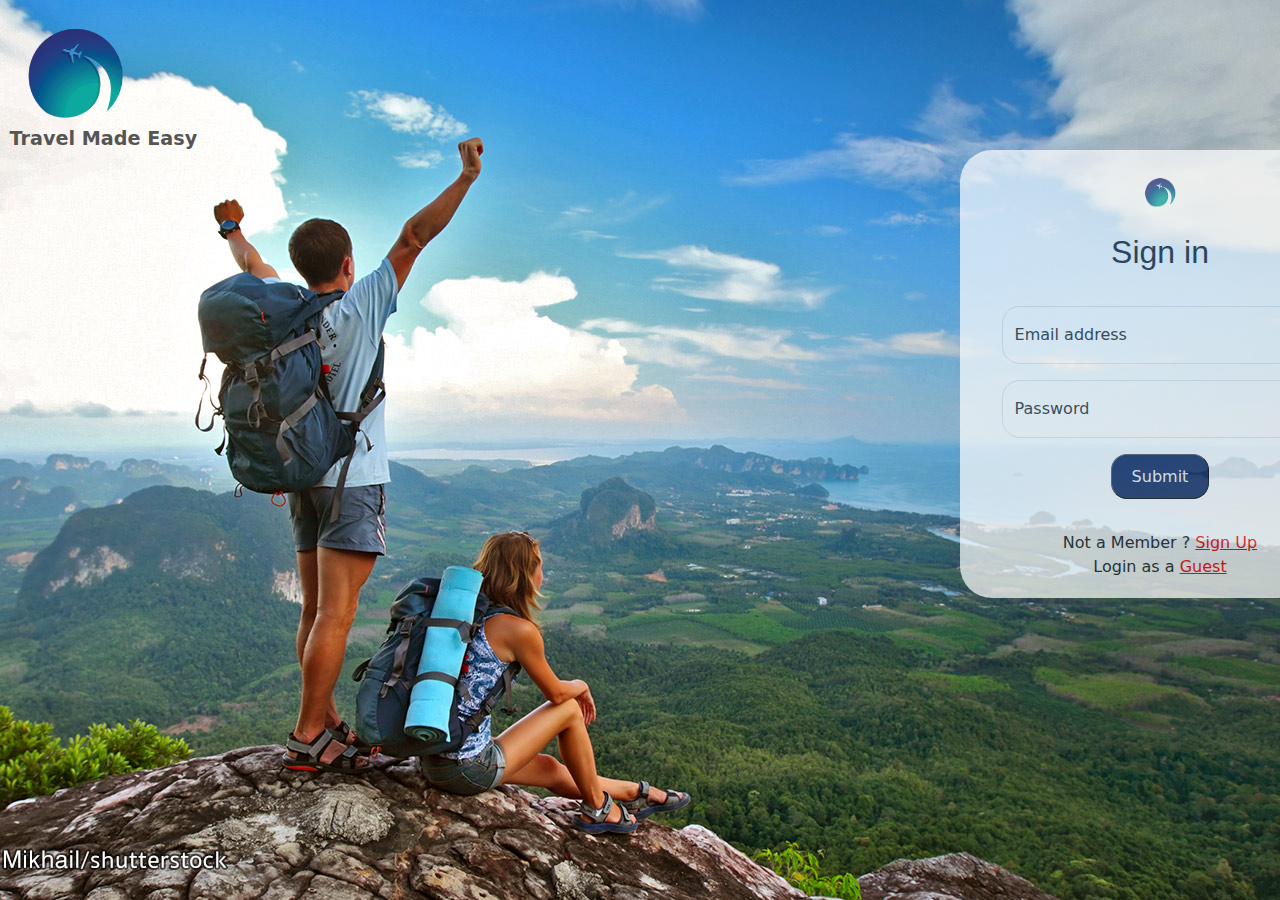
<file: index.html>
<!DOCTYPE html>
<html lang="en">
  <head>
    <meta charset="UTF-8" />
    <meta name="viewport" content="width=device-width, initial-scale=1.0" />
    <title>Sign in</title>
    <link rel="icon" href="./images/logo-1-removebg-preview.png" />
    <link
      href="https://cdn.jsdelivr.net/npm/bootstrap@5.3.3/dist/css/bootstrap.min.css"
      rel="stylesheet"
      integrity="sha384-QWTKZyjpPEjISv5WaRU9OFeRpok6YctnYmDr5pNlyT2bRjXh0JMhjY6hW+ALEwIH"
      crossorigin="anonymous"
    />
    <style>
      body {
        background-image: url(./images/login.jpeg);
        background-size: cover;
        background-repeat: no-repeat;
        margin: 0;
        padding: 0;
        background-position: center;
        height: 100vh;
      }
      .login {
        height: 28em;
        width: 25em;
        background-color: white;
        opacity: 0.7;
        border-radius: 2em;
        display: flex;
        align-items: center;
        justify-content: center;
        flex-direction: column;
        /* gap: 1em; */
        padding: 1em;
        box-sizing: border-box;
        margin-left: 60em;
      }
      .heading {
        font-family: Arial, Helvetica, sans-serif;
        margin-bottom: 1.1em;
        margin-top: 0.5em;
      }
      .email,
      #password,
      .form-control {
        width: 18em;
        padding: 1em;
        border-radius: 1em;
        font-size: 1.1em;
      }

      .email::placeholder {
        font-family: Arial, Helvetica, sans-serif;
      }
      .submit {
        margin-top: 1em;
        padding: 0.6em 1.2em;
        border-radius: 1em;
        background-color: rgb(10, 34, 89);
        color: rgb(249, 248, 248);
        margin-bottom: 2em;
        border-width: 1px;
      }
      .submit:hover {
        background-color: white;
        cursor: pointer;
        color: black;
      }
      .link {
        color: red;
      }

      .logo-1 {
        height: 3em;
        width: 3em;
      }
      .logo-container {
        position: relative;
      }
      .logo {
        width: 150px;
        height: auto;
        margin-bottom: 0px;
      }
      .tag {
        font-size: 1.2rem;
        color: #555;
        font-weight: bold;
        position: absolute;
        top: 6.5em;
        left: 0.5em;
      }
      .form {
        display: flex;
        align-items: center;
        justify-content: center;
        flex-direction: column;
      }
      @media (min-width: 320px) and (max-width: 427px) {
        .login {
          margin-left: 3em;
          margin-top: 2.2em;
          height: 26em;
          width: 20em;
          margin-right: 3em;
        }

        .email,
        #password,
        .form-control {
          width: 15em;
          padding: 1em;
          border-radius: 1em;
          font-size: 0.8em;
          margin-bottom: 1em;
        }
        .logo-conatiner {
          /* width: 10em; */
          margin-top: 1em;
          height: 7em;
          display: flex;
          align-items: center;
          justify-content: center;
        }
        .tag {
          font-size: 1.2rem;
          color: #555;
          font-weight: bold;
          position: absolute;
          top: 6em;
          left: 6.4em;
        }
      }
      @media (min-width: 427px) and (max-width: 769px) {
        .login {
          margin-left: 13em;
          margin-top: 2.2em;
          height: 29em;
          width: 25em;
          margin-right: 13em;
        }

        .email,
        #password,
        .form-control {
          width: 16em;
          padding: 1em;
          border-radius: 1em;
          font-size: 1em;
          margin-bottom: 1em;
        }
        .logo-conatiner {
          /* width: 10em; */
          margin-top: 1em;
          height: 7em;
          display: flex;
          align-items: center;
          justify-content: center;
        }
        .tag {
          font-size: 1.2rem;
          color: #555;
          font-weight: bold;
          position: absolute;
          top: 6em;
          left: 16em;
        }
      }
    </style>
  </head>
  <body class="body">
    <div class="logo-conatiner">
      <img src="./images/logo-1-removebg-preview.png" alt="" class="logo" />
      <samll class="tag">Travel Made Easy</samll>
    </div>
    <div class="login">
      <img src="./images/logo-1-removebg-preview.png" alt="" class="logo-1" />
      <h2 class="heading">Sign in</h2>
      <form action="" class="form">
        <!-- <input
          type="email"
          placeholder="Email"
          class="email"
          required
          minlength="8"
          name="email"
        />
        <input
          type="password"
          id="password"
          placeholder="Password"
          required
          minlength="5"
          name="password"
        /> -->
        <div class="form-floating mb-3">
          <input
            type="email"
            class="form-control email"
            id="floatingInput"
            placeholder="name@example.com"
          />
          <label for="floatingInput">Email address</label>
        </div>
        <div class="form-floating">
          <input
            type="password"
            class="form-control"
            id="floatingPassword"
            placeholder="Password"
          />
          <label for="floatingPassword">Password</label>
        </div>
        <button type="submit" class="submit">Submit</button>
      </form>
      <span
        >Not a Member ? <a href="./signup.html" class="link">Sign Up</a></span
      >
      <span>Login as a <a href="" class="link" id="Guest">Guest</a></span>
    </div>

    <script>
      let submit = document.querySelector(".submit");
      submit.addEventListener("click", (e) => {
        e.preventDefault();
        let email = document.querySelector(".email").value;
        let password = document.querySelector("#floatingPassword").value;
        async function fetchUsers() {
          let data = await fetch("https://jsproject-server.onrender.com/users");
          let details = await data.json();
          let finding = details.find(
            (element) =>
              email === element.email && password === element.password
          );
          if (finding) {
            sessionStorage.setItem("LoggedIn-user", JSON.stringify(finding));
            alert("Login successfull!");
            window.location.href = "./home.html";
          } else {
            alert("Invalid email or password");
          }
        }
        fetchUsers();
      });

      // let guest = document.querySelector("#Guest");
      // guest.addEventListener("click", (e) => {
      //   e.preventDefault();
      //   let guestId = "Guest" + Math.floor(Math.random() * 10000);
      //   let data = fetch("http://localhost:3000/users", {
      //     method: "POST",
      //     headers: {
      //       "Content-Type": "application/json",
      //     },
      //     body: JSON.stringify({ username: guestId }),
      //   });
      //   setUserItem(guestId);
      // });
      // async function setUserItem(guestId) {
      //   let data = await fetch("http://localhost:3000/users");
      //   let details = await data.json();
      //   let finding = details.find((element) => element.username === guestId);
      //   console.log(finding);
      //   if (finding) {
      //     sessionStorage.setItem("LoggedIn-user", JSON.stringify(finding));
      //     window.location.href = "./home.html";
      //     alert("Login successfull!");
      //   }
      // }
      let guest = document.querySelector("#Guest");
      guest.addEventListener("click", async (e) => {
        e.preventDefault();
        let guestId = "Guest" + Math.floor(Math.random() * 10000);
        // await fetch("https://jsproject-server.onrender.com/users", {
        //   method: "POST",
        //   headers: {
        //     "Content-Type": "application/json",
        //   },
        //   body: JSON.stringify({ username: guestId }),
        // });
        // setUserItem(guestId);
        sessionStorage.setItem("LoggedIn-user", JSON.stringify({username : guestId}));
            alert("Login successfull!");
            window.open("./home.html","_self");
      });

      // async function setUserItem(guestId) {
      //   try {
      //     let response = await fetch(
      //       "https://jsproject-server.onrender.com/users"
      //     );
      //     if (!response.ok) throw new Error("Failed to fetch users");
      //     let details = await response.json();
      //     let finding = details.find((element) => element.username === guestId);
      //     console.log(finding);
      //     if (finding) {
      //       sessionStorage.setItem("LoggedIn-user", JSON.stringify(finding));
      //       alert("Login successfull!");
      //       window.open("./home.html");
      //     } else {
      //       alert("User not found!");
      //     }
      //   } catch (error) {
      //     console.error(error);
      //     alert("An error occurred while logging in.");
      //   }
      // }
    </script>
    <script
      src="https://cdn.jsdelivr.net/npm/bootstrap@5.3.3/dist/js/bootstrap.bundle.min.js"
      integrity="sha384-YvpcrYf0tY3lHB60NNkmXc5s9fDVZLESaAA55NDzOxhy9GkcIdslK1eN7N6jIeHz"
      crossorigin="anonymous"
    ></script>
  </body>
</html>
</file>
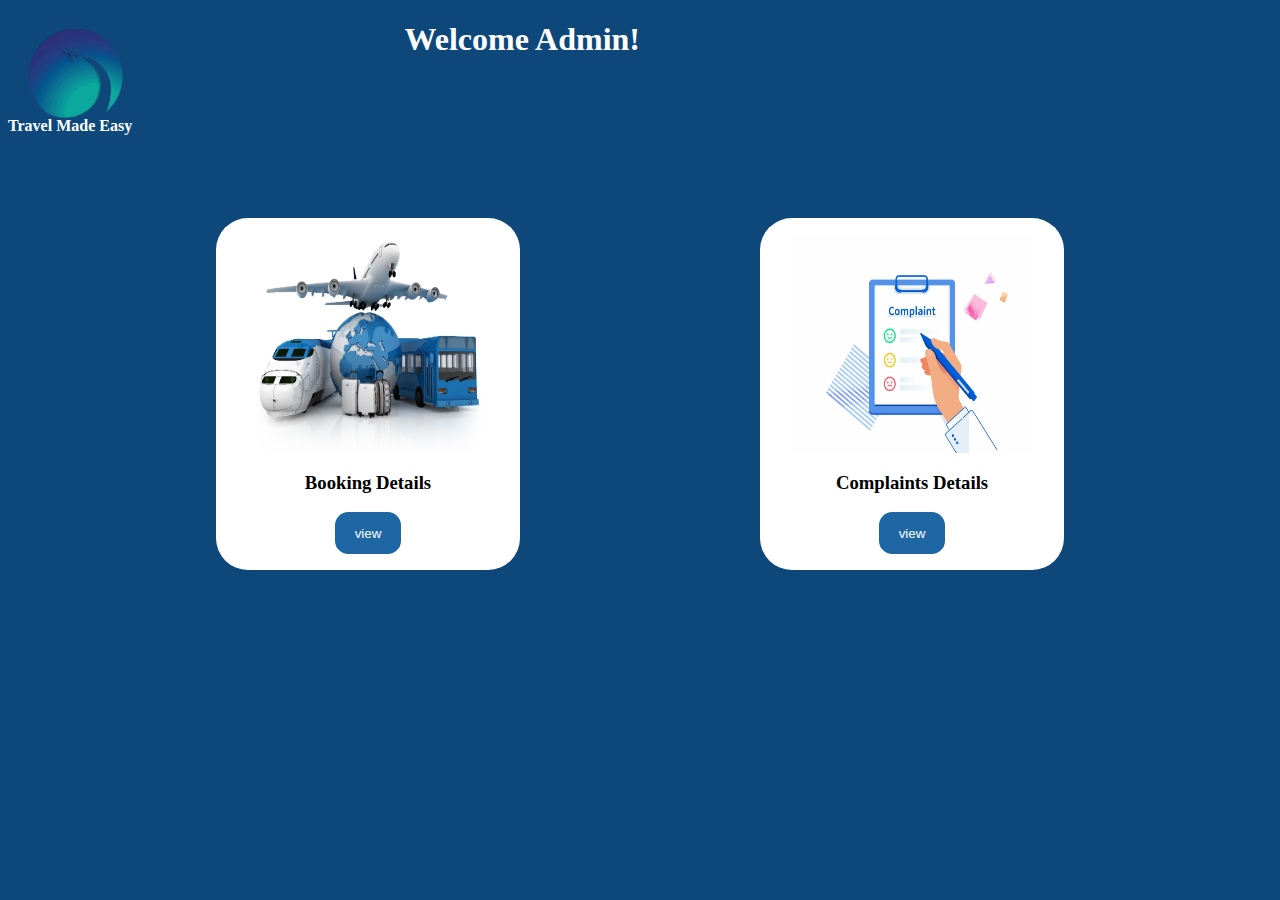
<file: admin.html>
<!DOCTYPE html>
<html lang="en">
  <head>
    <meta charset="UTF-8" />
    <meta name="viewport" content="width=device-width, initial-scale=1.0" />
    <title>Admin</title>
    <link rel="icon" href="./images/logo-1-removebg-preview.png" />
    <style>
      body {
        background-color: rgb(14, 72, 123);
        margin: 0px;
        padding: 0px;
      }
      .logo-1 {
        height: 3em;
        width: 3em;
      }
      .logo-container {
        position: relative;
      }
      .logo {
        width: 150px;
        height: auto;
        margin-bottom: 0px;
      }
      .tag {
        font-size: 1rem;
        color: white;
        font-weight: bold;
        position: absolute;
        top: 7.3em;
        left: 0.5em;
      }
      .middle {
        width: 100%;
        margin-top: 4em;
        height: 22em;
        /* background-color: white; */
        display: flex;
        justify-content: center;
        align-items: center;
        gap: 15em;
      }
      .welcome {
        position: absolute;
        top: 0;
        right: 20em;
        color: white;
      }
      .card-1,
      .card-2 {
        height: 20em;
        width: 17em;
        background-color: white;
        border-radius: 2em;
        display: flex;
        justify-content: center;
        align-items: center;
        padding: 1em;
        flex-direction: column;

        &:hover {
          transform: scale(1.1);
          transition: 1s ease;
        }
      }
      .cardimg {
        height: 15em;
        width: 15em;
      }

      .btn,
      .btn1 {
        padding: 1em;
        border: none;
        border-radius: 1em;
        color: white;
        background-color: rgb(30, 102, 164);
        width: 5em;
      }

      /* For Tablets (Max Width: 1024px) */
@media (max-width: 1024px) {
  .welcome {
    right: 10em;
    font-size: 1.5rem;
  }

  .middle {
    gap: 8em;
  }

  .card-1,
  .card-2 {
    height: 18em;
    width: 15em;
  }

  .cardimg {
    height: 12em;
    width: 12em;
  }

  .btn,
  .btn1 {
    width: 6em;
    padding: 0.8em;
    font-size: 0.9rem;
  }
}

/* For Mobile Devices (Max Width: 768px) */
@media (max-width: 768px) {
  .logo {
    width: 120px;
  }

  .welcome {
    font-size: 1.3rem;
    text-align: center;
    position: relative;
    right: 0;
    margin-top: 1em;
  }

  .tag {
    font-size: 0.9rem;
   
    left: 0;
    text-align: center;
  }

  .middle {
    flex-direction: column;
    align-items: center;
    gap: 2em;
    margin-top: 3em;
    height: auto;
  }

  .card-1,
  .card-2 {
    width: 90%;
    max-width: 300px;
    height: auto;
    padding: 1.5em;
  }

  .cardimg {
    height: 10em;
    width: 10em;
  }

  .btn,
  .btn1 {
    width: 7em;
    padding: 1em;
    font-size: 1rem;
  }
}

/* For Small Mobile Devices (Max Width: 480px) */
@media (max-width: 480px) {
  .logo {
    width: 100px;
  }

  .welcome {
    font-size: 1.1rem;
    margin-top: 0.5em;
  }

  .tag {
    font-size: 0.8rem;
  }

  .middle {
    gap: 1.5em;
  }

  .card-1,
  .card-2 {
    width: 90%;
    max-width: 280px;
    height: auto;
    padding: 1em;
  }

  .cardimg {
    height: 9em;
    width: 9em;
  }

  .btn,
  .btn1 {
    width: 6em;
    padding: 0.9em;
    font-size: 0.9rem;
  }
}

    </style>
  </head>
  <body>
    <div class="logo-conatiner">
      <img src="./images/logo-1-removebg-preview.png" alt="" class="logo" />
      <h1 class="welcome">Welcome Admin!</h1>
      <samll class="tag">Travel Made Easy</samll>
    </div>

    <div class="middle">
      <div class="card-1">
        <img src="./images/admincard1.webp" alt="" class="cardimg" />
        <h3>Booking Details</h3>
        <button type="button" class="btn">view</button>
      </div>

      <div class="card-2">
        <img src="./images/admincard2.jpg" alt="" class="cardimg" />
        <h3>Complaints Details</h3>
        <button type="button" class="btn1">view</button>
      </div>
    </div>

    <script>
      let btn = document.querySelector(".btn");
      btn.addEventListener("click", () => {
        window.location.href = "./bookings.html","_self";
      });
      let btn1 = document.querySelector(".btn1");
      btn1.addEventListener("click", () => {
        window.location.href = "./complaint.html";
      });
    </script>
  </body>
</html>
</file>
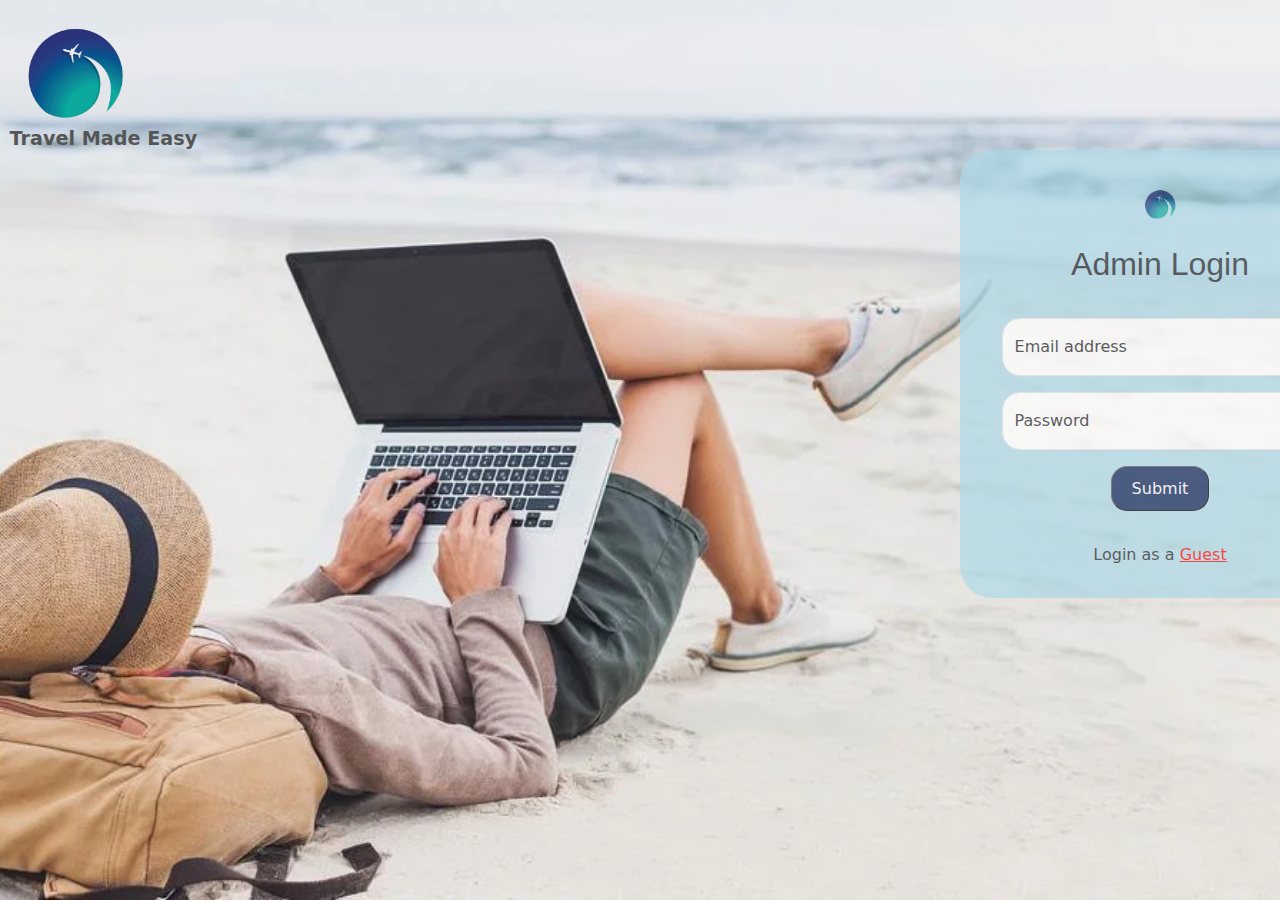
<file: adminlogin.html>
<!DOCTYPE html>
<html lang="en">
  <head>
    <meta charset="UTF-8" />
    <meta name="viewport" content="width=device-width, initial-scale=1.0" />
    <title>Sign in</title>
    <link rel="icon" href="./images/logo-1-removebg-preview.png" />
    <link
      href="https://cdn.jsdelivr.net/npm/bootstrap@5.3.3/dist/css/bootstrap.min.css"
      rel="stylesheet"
      integrity="sha384-QWTKZyjpPEjISv5WaRU9OFeRpok6YctnYmDr5pNlyT2bRjXh0JMhjY6hW+ALEwIH"
      crossorigin="anonymous"
    />
    <style>
      body {
        background-image: url(./images/adminbg2.webp);
        background-size: cover;
        background-repeat: no-repeat;
        margin: 0;
        padding: 0;
        background-position: center;
        height: 100vh;
      }
      .login {
        height: 28em;
        width: 25em;
        background-color: lightblue;
        opacity: 0.7;
        border-radius: 2em;
        display: flex;
        align-items: center;
        justify-content: center;
        flex-direction: column;
        /* gap: 1em; */
        padding: 1em;
        box-sizing: border-box;
        margin-left: 60em;
      }
      .heading {
        font-family: Arial, Helvetica, sans-serif;
        margin-bottom: 1.1em;
        margin-top: 0.5em;
      }
      .email,
      #password,
      .form-control {
        width: 18em;
        padding: 1em;
        border-radius: 1em;
        font-size: 1.1em;
      }

      .email::placeholder {
        font-family: Arial, Helvetica, sans-serif;
      }
      .submit {
        margin-top: 1em;
        padding: 0.6em 1.2em;
        border-radius: 1em;
        background-color: rgb(10, 34, 89);
        color: rgb(249, 248, 248);
        margin-bottom: 2em;
        border-width: 1px;
      }
      .submit:hover {
        background-color: white;
        cursor: pointer;
        color: black;
      }
      .link {
        color: red;
      }

      .logo-1 {
        height: 3em;
        width: 3em;
      }
      .logo-container {
        position: relative;
      }
      .logo {
        width: 150px;
        height: auto;
        margin-bottom: 0px;
      }
      .tag {
        font-size: 1.2rem;
        color: #555;
        font-weight: bold;
        position: absolute;
        top: 6.5em;
        left: 0.5em;
      }
      .form {
        display: flex;
        align-items: center;
        justify-content: center;
        flex-direction: column;
      }
      @media (min-width: 320px) and (max-width: 427px) {
        .login {
          margin-left: 3em;
          margin-top: 2.2em;
          height: 26em;
          width: 20em;
          margin-right: 3em;
        }

        .email,
        #password,
        .form-control {
          width: 15em;
          padding: 1em;
          border-radius: 1em;
          font-size: 0.8em;
          margin-bottom: 1em;
        }
        .logo-conatiner {
          /* width: 10em; */
          margin-top: 1em;
          height: 7em;
          display: flex;
          align-items: center;
          justify-content: center;
        }
        .tag {
          font-size: 1.2rem;
          color: #555;
          font-weight: bold;
          position: absolute;
          top: 6em;
          left: 6.4em;
        }
      }
      @media (min-width: 427px) and (max-width: 769px) {
        .login {
          margin-left: 13em;
          margin-top: 2.2em;
          height: 29em;
          width: 25em;
          margin-right: 13em;
        }

        .email,
        #password,
        .form-control {
          width: 16em;
          padding: 1em;
          border-radius: 1em;
          font-size: 1em;
          margin-bottom: 1em;
        }
        .logo-conatiner {
          /* width: 10em; */
          margin-top: 1em;
          height: 7em;
          display: flex;
          align-items: center;
          justify-content: center;
        }
        .tag {
          font-size: 1.2rem;
          color: #555;
          font-weight: bold;
          position: absolute;
          top: 6em;
          left: 16em;
        }
      }
    </style>
  </head>
  <body class="body">
    <div class="logo-conatiner">
      <img src="./images/logo-1-removebg-preview.png" alt="" class="logo" />
      <samll class="tag">Travel Made Easy</samll>
    </div>
    <div class="login">
      <img src="./images/logo-1-removebg-preview.png" alt="" class="logo-1" />
      <h2 class="heading">Admin Login</h2>
      <form action="" class="form">
        <!-- <input
          type="email"
          placeholder="Email"
          class="email"
          required
          minlength="8"
          name="email"
        />
        <input
          type="password"
          id="password"
          placeholder="Password"
          required
          minlength="5"
          name="password"
        /> -->
        <div class="form-floating mb-3">
          <input
            type="email"
            class="form-control email"
            id="floatingInput"
            placeholder="name@example.com"
          />
          <label for="floatingInput">Email address</label>
        </div>
        <div class="form-floating">
          <input
            type="password"
            class="form-control"
            id="floatingPassword"
            placeholder="Password"
          />
          <label for="floatingPassword">Password</label>
        </div>
        <button type="submit" class="submit">Submit</button>
      </form>
      <!-- <span
        >Not a Member ? <a href="./signup.html" class="link">Sign Up</a></span
      > -->
      <span>Login as a <a href="" class="link" id="Guest">Guest</a></span>
    </div>

    <script>
      let guest = document.querySelector("#Guest");
      // guest.addEventListener("click", () => {
      //   alert("Login successfull!");
      //   window.open("./admin.html");
      // });
      guest.addEventListener("click", (e) => {
  e.preventDefault(); 
  alert("Login successful!");
  window.location.href = "./admin.html";
});

      let adminEmail = "ganesh@gmail.com";
      let adminPassword = 123456;

      let submit = document.querySelector(".submit");
      submit.addEventListener("click", (e) => {
        e.preventDefault();
        let getEmail = document.querySelector(".email").value;
        let getPassword = document.querySelector("#floatingPassword").value;

        if (adminEmail === getEmail && adminPassword === +getPassword) {
          alert("Login successfull!");
          window.location.href = "./admin.html";
        } else {
          alert("Inavlid Email or Password !");
        }
      });
    </script>
    <script
      src="https://cdn.jsdelivr.net/npm/bootstrap@5.3.3/dist/js/bootstrap.bundle.min.js"
      integrity="sha384-YvpcrYf0tY3lHB60NNkmXc5s9fDVZLESaAA55NDzOxhy9GkcIdslK1eN7N6jIeHz"
      crossorigin="anonymous"
    ></script>
  </body>
</html>
</file>
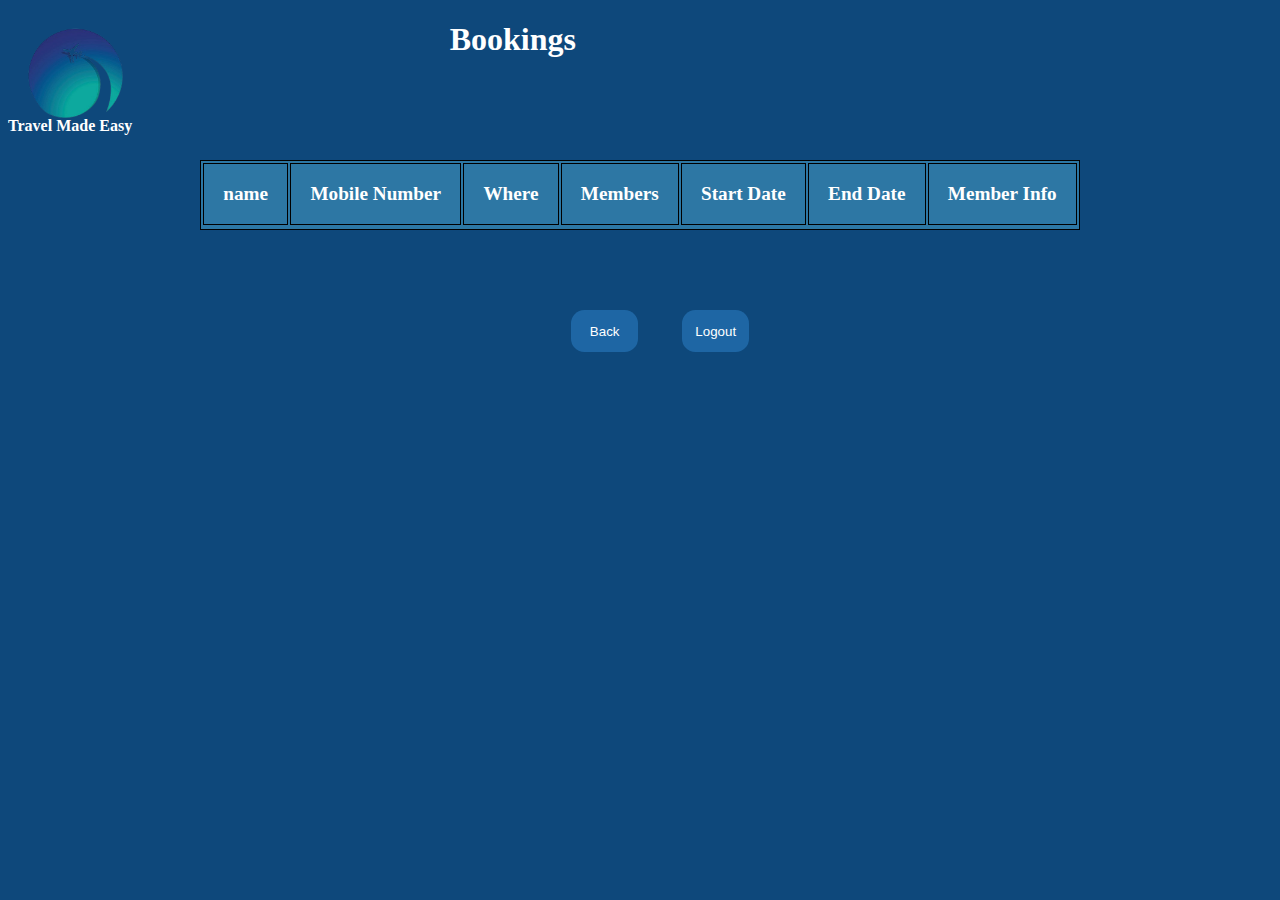
<file: bookings.html>
<!DOCTYPE html>
<html lang="en">
  <head>
    <meta charset="UTF-8" />
    <meta name="viewport" content="width=device-width, initial-scale=1.0" />
    <title>Bookings</title>
    <link rel="icon" href="./images/logo-1-removebg-preview.png" />
    <style>
      body {
        background-color: rgb(14, 72, 123);
        margin: 0px;
        padding: 0px;
        justify-content: center;
        align-items: center;
        display: flex;
        flex-direction: column;
      }
      .logo-1 {
        height: 3em;
        width: 3em;
      }
      .logo-container {
        position: relative;
      }
      .logo {
        width: 150px;
        height: auto;
        margin-bottom: 0px;
        position: absolute;
        left: 0em;
      }
      .tag {
        font-size: 1rem;
        color: white;
        font-weight: bold;
        position: absolute;
        top: 7.3em;
        left: 0.5em;
      }
      .welcome {
        position: absolute;
        top: 0;
        right: 22em;
        color: white;
      }

      .information {
        margin-top: 10em;
      }
      table {
        border: black solid 1px;
        background-color: rgb(45, 119, 164);
        color: white;
        text-align: center;
        width: auto;
        height: auto;
      }
      table thead tr th {
        padding: 1em;
        font-size: 1.2em;
        border: 1px solid black;
        background-color: rgb(45, 119, 164);
      }

      .tbody {
        background-color: white;
        border: 1px solid black;
        color: black;
      }

      .tbody tr td {
        padding: 1em;
      }
      .back,
      .logout {
        padding: 1em;
        border: none;
        border-radius: 1em;
        background-color: rgb(30, 102, 164);
        color: white;
        width: 5em;
        margin-top: 6em;
        cursor: pointer;
        margin-left: 3em;
        &:hover {
          color: black;
        }
      }

      /* Responsive Design */
      @media (max-width: 768px) {
        .logo {
          width: 100px;
        }
        .welcome {
          font-size: 1.3rem;
          left : 15em
        }
        .tag {
          font-size: 0.9rem;
        }
        th, td {
          padding: 0.7em;
          font-size: 0.9rem;
        }
        .back,
        .logout {
          width: 6em;
          font-size: 0.9rem;
          padding: 0.8em;
        }
      }

      @media (max-width: 480px) {
        .logo {
          width: 80px;
        }
        .welcome {
          font-size: 1.1rem;
          left: 9.5em;
        }
        .tag {
          font-size: 0.8rem;
        }
        .information {
          width: 100%;
          overflow-x: auto;
        }
        table {
          font-size: 0.8rem;
        }
        .back,
        .logout {
          width: 5.5em;
          font-size: 0.8rem;
          padding: 0.7em;
        }
      }
    </style>
  </head>
  <body>
    <div class="logo-conatiner">
      <img src="./images/logo-1-removebg-preview.png" alt="" class="logo" />
      <h1 class="welcome">Bookings</h1>
      <samll class="tag">Travel Made Easy</samll>
    </div>

    <div class="information">
      <table border="2">
        <thead>
          <tr>
            <th>name</th>
            <th>Mobile Number</th>
            <th>Where</th>
            <th>Members</th>
            <th>Start Date</th>
            <th>End Date</th>
            <th>Member Info</th>
          </tr>
        </thead>
        <tbody class="tbody"></tbody>
      </table>
    </div>

    <div>
      <button type="button" class="back">Back</button>
      <button class="logout">Logout</button>
    </div>
    <script>
      let table = document.getElementsByTagName("table");
      console.log(table);
   
      function addingData() {
        let data = sessionStorage.getItem("bookingdetails");
       let  tbody = document.querySelector(".tbody");
        let tr = document.createElement("tr");

        let data1 = JSON.parse(data);
        console.log(data1);

        for (const ele in data1) {
          let td = document.createElement("td");
          td.textContent = data1[ele];
          tr.appendChild(td);
        }

        tbody.appendChild(tr);
      }
      addingData();

      let back = document.querySelector(".back");
      back.addEventListener("click", () => {
        window.location.href = "./admin.html", "_self";
      });

      let logout = document.querySelector(".logout");
      logout.addEventListener("click", () => {
        window.location.href = "./adminlogin.html";
      });
    </script>
  </body>
</html>
</file>
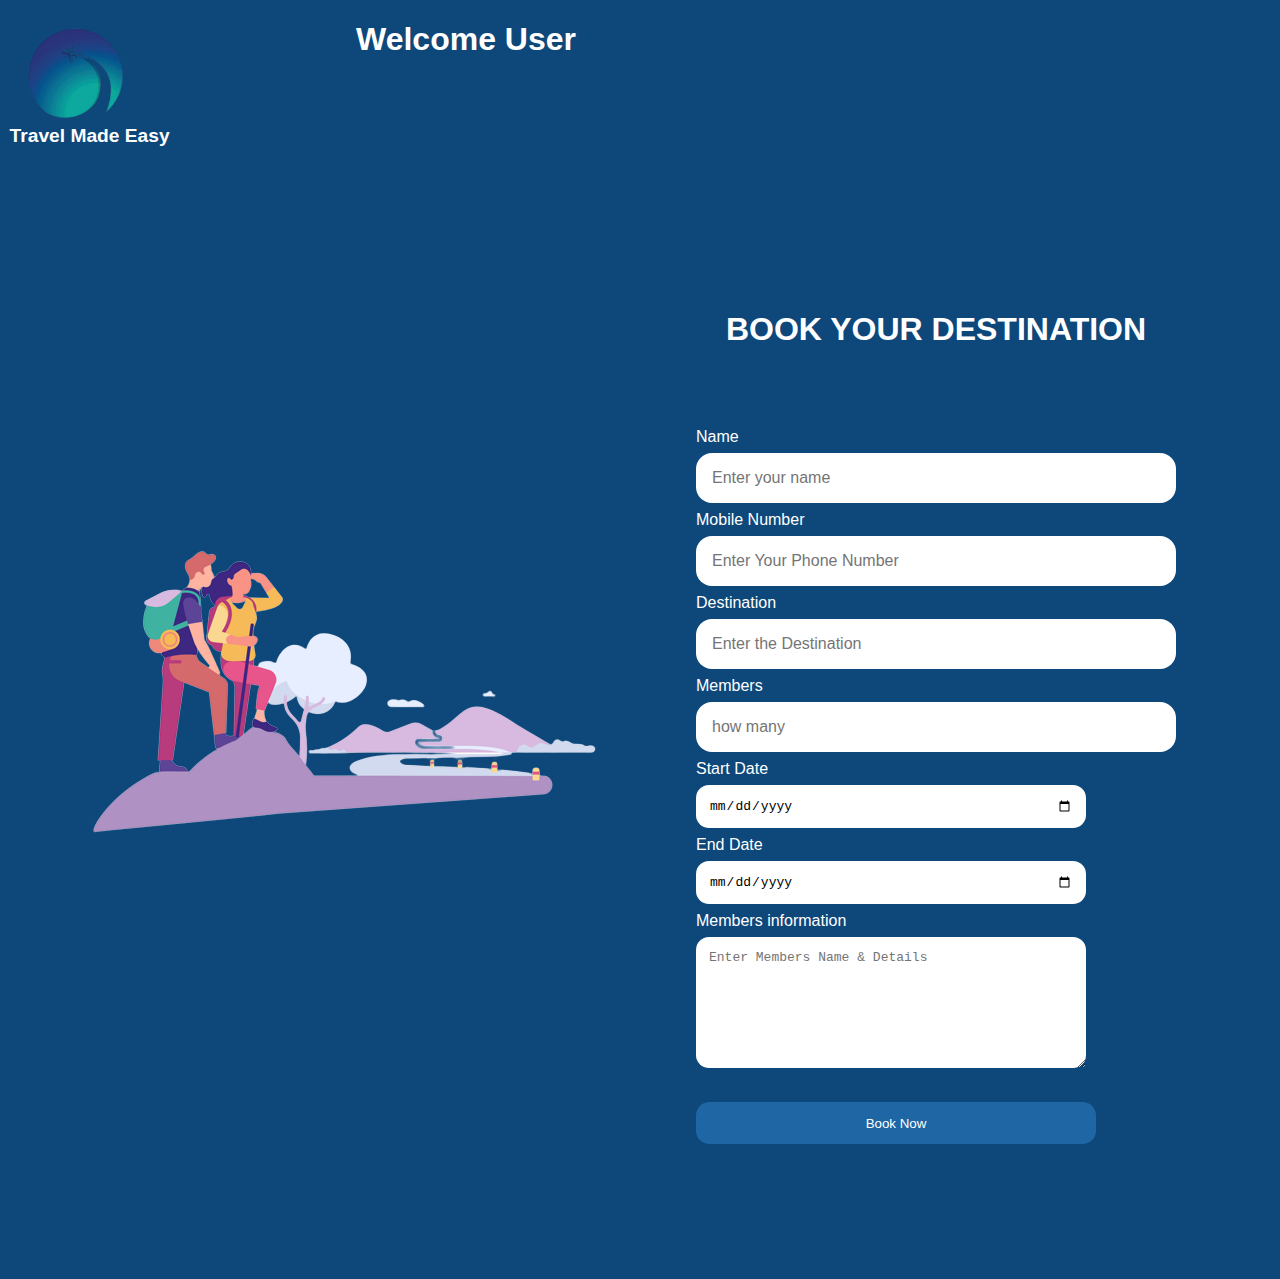
<file: booknow.html>
<!DOCTYPE html>
<html lang="en">
<head>
  <meta charset="UTF-8">
  <meta name="viewport" content="width=device-width, initial-scale=1.0">
  <title>BookNow</title>
    <link rel="icon" href="./images/logo-1-removebg-preview.png" />
  <style>
.logo-1 {
        height: 3em;
        width: 3em;
      }
      .logo-container {
        position: relative;
      }
      .logo {
        width: 150px;
        height: auto;
        margin-bottom: 0px;
      }
      .tag {
        font-size: 1.2rem;
        color:white;
        font-weight: bold;
        position: absolute;
        top: 6.5em;
        left: 0.5em;
      }
      .welcome {
        position: absolute;
        top: 0;
        right: 22em;
        color: white;
        /* font-size: 10em; */
      }
 body{
  margin: 0px;
  padding: 0px;
  overflow-x: hidden;
  background-color: rgb(14, 72, 123);
  font-family: Arial, Helvetica, sans-serif;
 }
/* section-4 */
.section-4 {
  height: 125vh;
  width: 100vw;
  background-color: rgb(14, 72, 123);
  text-align: center;
  padding: 3em;
  box-sizing: border-box;
  overflow-y: hidden;
  display: flex;
  justify-content: space-around;
  align-items: center;
}
.section-4-1 {
  display: flex;
  justify-content: center;
  align-items: center;
  width: 50%;
}

.section-4-2 {
  display: flex;
  justify-content: center;
  align-items: center;
  flex-direction: column;
  color: white;
  font-size: 1em;
  height: auto;
  width: 50%;
  box-sizing: border-box;
  gap: 1em;
}
.form {
  display: flex;
  justify-content: center;
  align-items: start;
  flex-direction: column;
  gap: 0.5em;
}
.nenu{
  margin-bottom: 2em;
}
.form-1 {
  font-size: 1em;
  border: none;
  padding: 1em;
  width: 28em;
  border-radius: 1em;
  text-decoration: none;
  outline: none;
}
.labels {
  display: flex;
  flex-direction: column;
  row-gap: 7px;
  align-items: start;
  justify-content: center;
}
.booknow {
  padding: 1em;
  border: none;
  border-radius: 1em;
  background-color: rgb(30, 102, 164);
  color: white;
  width: 30em;
  margin-top: 2em;
  cursor: pointer;
  &:hover {
    color: black;
  }
}

.sendd {
  padding: 1em;
  border: none;
  border-radius: 1em;
  background-color: rgb(30, 102, 164);
  color: white;
  width: 30em;
  margin-top: 2em;
  cursor: pointer;
  &:hover {
    color: black;
  }
}

/* For Tablets (Max Width: 1024px) */
@media (max-width: 1024px) {
  .welcome {
    right: 10em;
    font-size: 1.5rem;
  }

  .tag {
    font-size: 1rem;
    top: 5.5em;
  }

  .section-4 {
    flex-direction: column;
    height: auto;
    padding: 2em;
  }

  .section-4-1 {
    width: 80%;
  }

  .section-4-2 {
    width: 90%;
  }

  .form-1 {
    width: 90%;
  }

  .booknow {
    width: 100%;
  }
}

/* For Mobile Devices (Max Width: 768px) */
@media (max-width: 768px) {
  .logo {
    width: 120px;
  }

  .welcome {
    font-size: 1.3rem;
    text-align: center;
    position: relative;
    right: 0;
    margin-top: 1em;
  }

  .tag {
    font-size: 0.9rem;
     /* position: relative; */
    top: 7em; 
    left: 0;
    text-align: center;
  }

  .section-4 {
    flex-direction: column;
    height: auto;
    padding: 1.5em;
  }

  .section-4-1 {
    width: 100%;
    text-align: center;
  }

  .section-4-1 img {
    width: 90%;
    height: auto;
  }

  .section-4-2 {
    width: 100%;
    font-size: 0.9rem;
  }

  .form-1 {
    width: 100%;
    font-size: 1rem;
    padding: 0.8em;
  }

  .booknow {
    width: 100%;
    padding: 1em;
    font-size: 1rem;
  }
}

/* For Small Mobile Devices (Max Width: 480px) */
@media (max-width: 480px) {
  .logo {
    width: 100px;
  }

  .welcome {
    font-size: 1.1rem;
    margin-top: 0.5em;
  }

  .tag {
    font-size: 0.8rem;
  }

  .section-4 {
    padding: 1em;
  }

  .section-4-1 img {
    width: 100%;
  }

  .section-4-2 h1 {
    font-size: 1.2rem;
  }

  .form-1 {
    width: 100%;
    font-size: 0.9rem;
    padding: 0.7em;
  }

  .booknow {
    width: 100%;
    padding: 1em;
    font-size: 0.9rem;
  }
}



  </style>
</head>
<body>
  <div class="logo-conatiner">
    <img src="./images/logo-1-removebg-preview.png" alt="" class="logo" />
    <h1 class="welcome">Welcome User</h1>
    <samll class="tag">Travel Made Easy</samll>
  </div>

  <section class="section-4" >
    <div class="section-4-1" id="bookss">
      <img src="./images/book-img.png" alt="" />
    </div>

    <div class="section-4-2">
      <h1 class="nenu">BOOK YOUR DESTINATION</h1>
      <form action="" class="form">
        <div class="labels">
          <label for="name">Name</label>
          <input
            type="text"
            id="name"
            placeholder="Enter your name"
            class="form-1"
            required
            minlength="3"
          />
        </div>
        <div class="labels">
          <label for="mobile">Mobile Number</label>
          <input
            type="tel"
            id="mobile"
            placeholder="Enter Your Phone Number"
            class="form-1"
            required
            minlength="3"
          />
        </div>
        <div class="labels">
          <label for="destinations">Destination</label>
          <input
            type="text"
            placeholder="Enter the Destination"
            id="destinations"
            class="form-1"
            required
            minlength="3"
          />
        </div>
        <div class="labels">
          <label for="Members">Members</label>
          <input
            type="number"
            name=""
            id="Members"
            placeholder="how many"
            class="form-1"
            min="0"
            required
          />
        </div>
        <div class="labels">
          <label for="startdate">Start Date</label>
          <input
            type="date"
            placeholder="DD-MM-YYYY"
            id="startdate"
            class="form-1"
            required
          />
        </div>
        <div class="labels">
          <label for="enddate">End Date</label>
          <input type="date" name="" id="enddate" class="form-1" required />
        </div>
        <div class="labels">
          <label for="membersinfo">Members information</label>
          <!-- <input type="text" name="" id="membersinfo" placeholder="Enter Members Name & Details" class="form-1"> -->
          <textarea
            name=""
            id="membersinfo"
            class="form-1"
            placeholder="Enter Members Name & Details"
            rows="7"
            required
          ></textarea>
        </div>
        <button type="button" class="booknow">Book Now</button>
      </form>
    </div>
  </section>
  <script>
    
// destination
let dest = document.querySelector("#destinations");
dest.value = "";
let desti = JSON.parse(sessionStorage.getItem("packageInfo")).place;
dest.value = desti;
// console.log(dest.textContent)

    
// booking session storage

let booknow = document.querySelector(".booknow");

booknow.addEventListener("click", () => {
  let bookname = document.querySelector("#name").value;
  let bookmobile = document.querySelector("#mobile").value;
  let bookdesti = document.querySelector("#destinations").value;
  let bookmem = document.querySelector("#Members").value;
  let bookstart = document.querySelector("#startdate").value;
  let bookend = document.querySelector("#enddate").value;
  let bookinfo = document.querySelector("#membersinfo").value;

  alert("Booking is Sucessfully!");

  sessionStorage.setItem(
    "bookingdetails",
    JSON.stringify({
      bookname,
      bookmobile,
      bookdesti,
      bookmem,
      bookstart,
      bookend,
      bookinfo,
    })
  );
  window.open("./home.html","_self")
});

  </script>
</body>
</html>
</file>
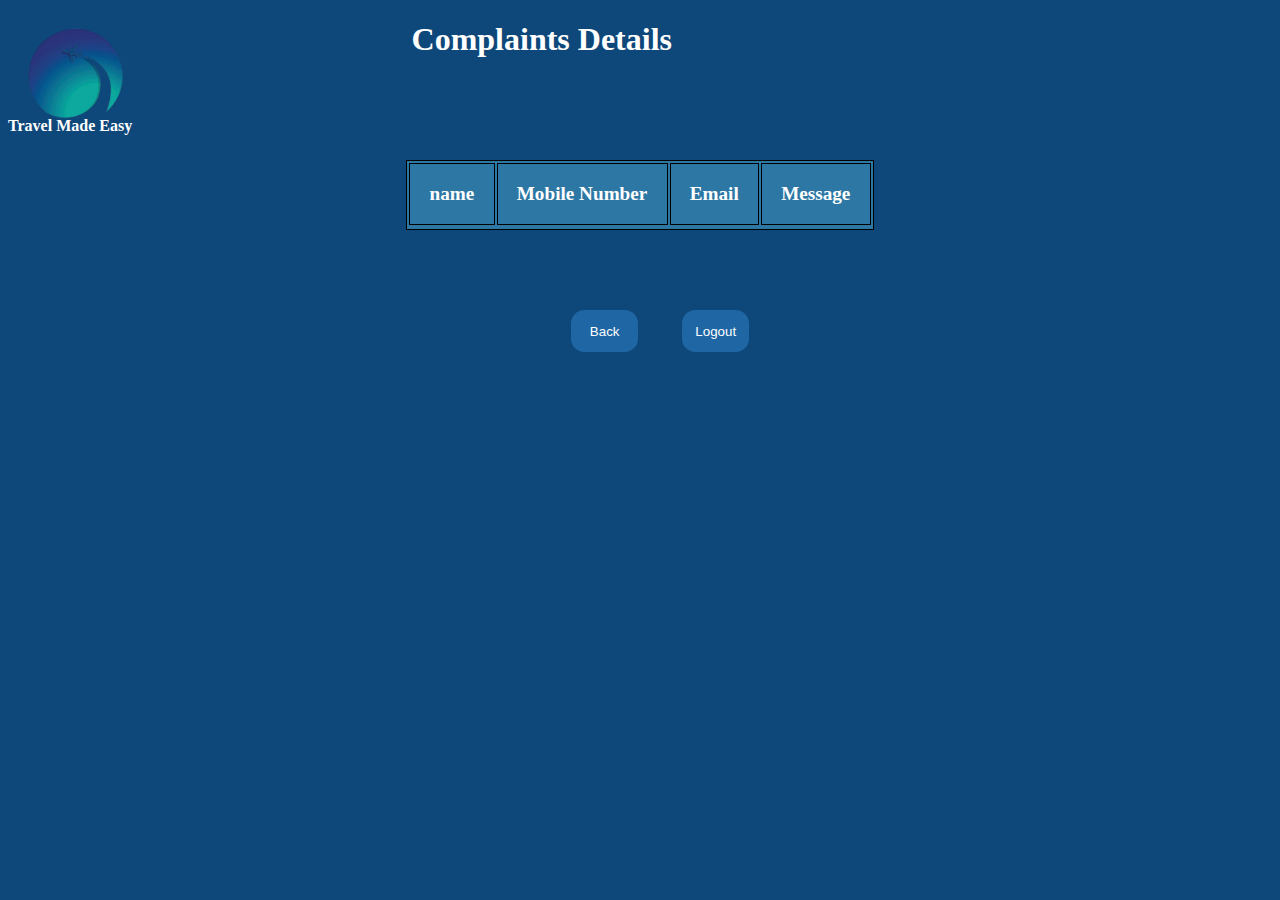
<file: complaint.html>
<!DOCTYPE html>
<html lang="en">
  <head>
    <meta charset="UTF-8" />
    <meta name="viewport" content="width=device-width, initial-scale=1.0" />
    <title>Complaints</title>
    <link rel="icon" href="./images/logo-1-removebg-preview.png" />
    <style>
      body {
        background-color: rgb(14, 72, 123);
        margin: 0px;
        padding: 0px;
        justify-content: center;
        align-items: center;
        display: flex;
        flex-direction: column;
      }
      .logo-1 {
        height: 3em;
        width: 3em;
      }
      .logo-container {
        position: relative;
      }
      .logo {
        width: 150px;
        height: auto;
        margin-bottom: 0px;
        position: absolute;
        left: 0em;
      }
      .tag {
        font-size: 1rem;
        color: white;
        font-weight: bold;
        position: absolute;
        top: 7.3em;
        left: 0.5em;
      }
      .welcome {
        position: absolute;
        top: 0;
        right: 19em;
        color: white;
      }

      .information {
        margin-top: 10em;
      }
      table {
        border: black solid 1px;
        background-color: rgb(45, 119, 164);
        color: white;
        text-align: center;
        width: auto;
        height: auto;
      }
      table thead tr th {
        padding: 1em;
        font-size: 1.2em;
        border: 1px solid black;
        background-color: rgb(45, 119, 164);
      }

      .tbody {
        background-color: white;
        border: 1px solid black;
        color: black;
      }

      .tbody tr td {
        padding: 1em;
      }
      .back,
      .logout {
        padding: 1em;
        border: none;
        border-radius: 1em;
        background-color: rgb(30, 102, 164);
        color: white;
        width: 5em;
        margin-top: 6em;
        cursor: pointer;
        margin-left: 3em;
        &:hover {
          color: black;
        }
      }


      /* For Tablets (Max Width: 1024px) */
@media (max-width: 1024px) {
  .welcome {
    right: 10em;
    font-size: 1.5rem;
  }

  .tag {
    font-size: 1rem;
    top: 6.5em;
  }

  .information {
    margin-top: 8em;
  }

  table {
    width: 90%;
    font-size: 1rem;
  }

  .back,
  .logout {
    width: 6em;
    margin-top: 4em;
    font-size: 1rem;
  }
}

/* For Mobile Devices (Max Width: 768px) */
@media (max-width: 768px) {
  .logo {
    width: 120px;
  }

  .welcome {
    font-size: 1.3rem;
    text-align: center;
    position: relative;
    right: 0;
    margin-top: 1em;
  }

  .tag {
    font-size: 0.9rem;
    /* position: relative; */
    top: 7em;
    left: 0;
    text-align: center;
  }

  .information {
    margin-top: 6em;
    width: 100%;
    overflow-x: auto;
  }

  table {
    width: 100%;
    font-size: 0.9rem;
  }

  table thead tr th {
    padding: 0.8em;
    font-size: 1rem;
  }

  .tbody tr td {
    padding: 0.8em;
    font-size: 0.9rem;
  }

  .back,
  .logout {
    width: 100%;
    padding: 1em;
    font-size: 1rem;
    margin-left: 0;
    margin-top: 2em;
  }
}

/* For Small Mobile Devices (Max Width: 480px) */
@media (max-width: 480px) {
  .logo {
    width: 100px;
  }

  .welcome {
    font-size: 1.1rem;
    margin-top: 0.5em;
  }

  .tag {
    font-size: 0.8rem;
  }

  .information {
    margin-top: 4em;
    width: 100%;
    overflow-x: auto;
  }

  table {
    font-size: 0.8rem;
  }

  table thead tr th {
    font-size: 0.9rem;
    padding: 0.5em;
  }

  .tbody tr td {
    font-size: 0.8rem;
    padding: 0.5em;
  }

  .back,
  .logout {
    width: 100%;
    padding: 0.8em;
    font-size: 0.9rem;
    margin-top: 1.5em;
  }
}

    </style>
  </head>
  <body>
    <div class="logo-conatiner">
      <img src="./images/logo-1-removebg-preview.png" alt="" class="logo" />
      <h1 class="welcome">Complaints Details</h1>
      <samll class="tag">Travel Made Easy</samll>
    </div>

    <div class="information">
      <table border="2">
        <thead>
          <tr>
            <th>name</th>
            <th>Mobile Number</th>
            <th>Email</th>
            <th>Message</th>
          </tr>
        </thead>
        <tbody class="tbody"></tbody>
      </table>
    </div>

    <div>
      <button type="button" class="back">Back</button>
      <button class="logout">Logout</button>
    </div>
    <script>
      let table = document.getElementsByTagName("table");
      console.log(table);

      function addingData() {
        let data = sessionStorage.getItem("compalintdetails");
        let tbody = document.querySelector(".tbody");
        let tr = document.createElement("tr");

        let data1 = JSON.parse(data);
        console.log(data1);

        for (const ele in data1) {
          let td = document.createElement("td");
          td.textContent = data1[ele];
          tr.appendChild(td);
        }

        tbody.appendChild(tr);
      }
      addingData();

      let back = document.querySelector(".back");
      back.addEventListener("click", () => {
        window.location.href = "./admin.html";
      });

      let logout = document.querySelector(".logout");
      logout.addEventListener("click", () => {
        window.location.href="./adminlogin.html";
      });
    </script>
  </body>
</html>
</file>
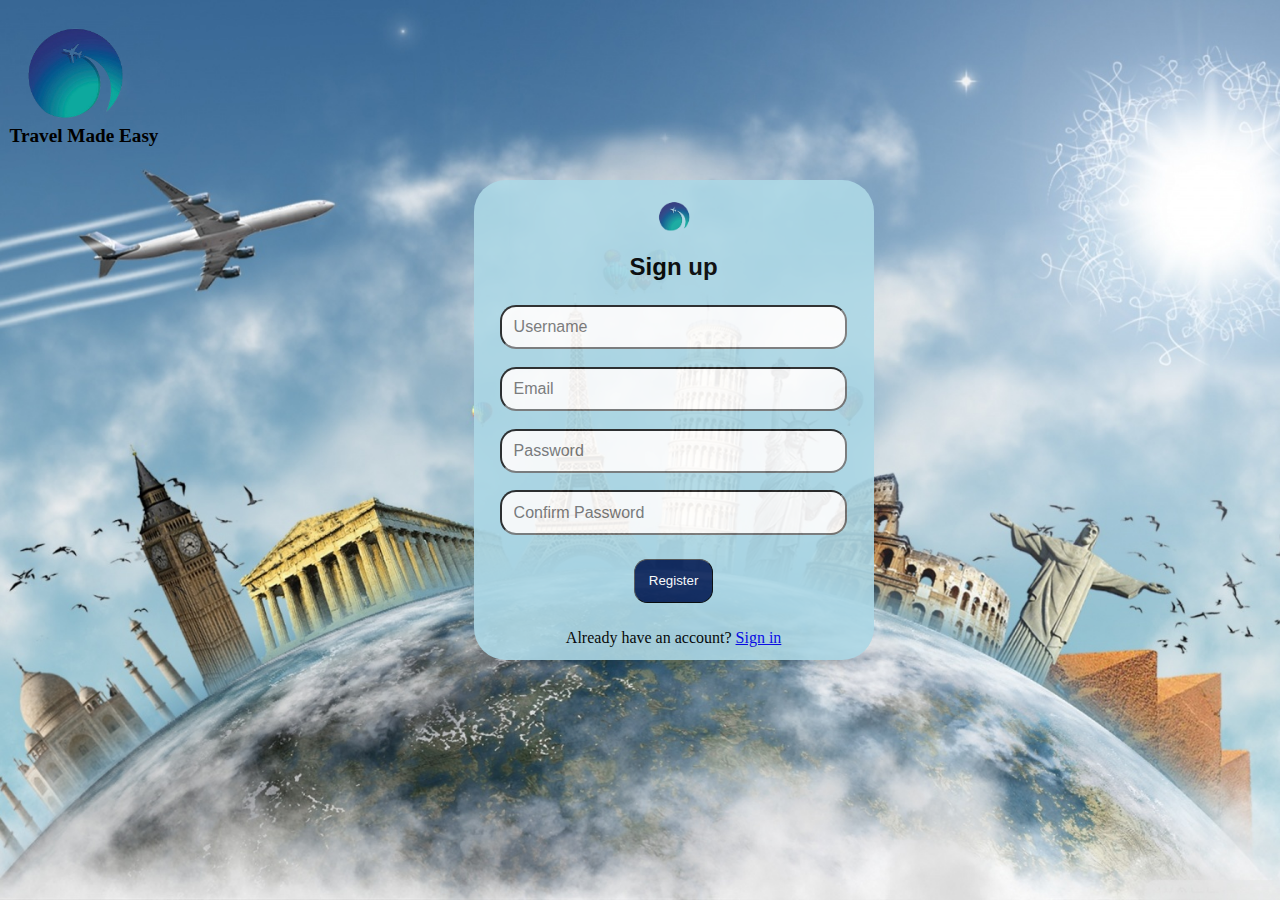
<file: signup.html>
<!DOCTYPE html>
<html lang="en">
  <head>
    <meta charset="UTF-8" />
    <meta name="viewport" content="width=device-width, initial-scale=1.0" />
    <title>Sign Up</title>
    <link rel="icon" href="./images/logo-1-removebg-preview.png" />
    <style>
      body {
        background-image: url(./images/loginbg-3.jpg);
        background-size: cover;
        background-repeat: no-repeat;
        margin: 0;
        padding: 0;
        background-position: center;
        height: 100vh;
      }
      .signup {
        height: 30em;
        width: 25em;
        background-color: lightblue;
        opacity: 0.9;
        border-radius: 2em;
        position: absolute;
        top: 20%;
        left: 37%;
        display: flex;
        align-items: center;
        justify-content: center;
        flex-direction: column;
        /* gap: 1em; */
        padding: 1em;
        box-sizing: border-box;
      }
      .logo-container {
        position: relative;
      }
      .logo {
        width: 150px;
        height: auto;
        margin-bottom: 0px;
      }
      .tag {
        font-size: 1.2rem;
        color: black;
        font-weight: bold;
        position: absolute;
        top: 6.5em;
        left: 0.5em;
      }
      .form {
        display: flex;
        align-items: center;
        justify-content: center;
        flex-direction: column;
      }
      .heading {
        font-family: Arial, Helvetica, sans-serif;
        margin-bottom: 1em;
        margin-top: 0.5em;
      }
      .logo-1 {
        height: 3em;
        width: 3em;
      }
      .form {
        display: flex;
        align-items: center;
        justify-content: center;
        gap: 0.7em;
      }
      .email,
      #password,
      #cpassword,
      .Username,
      .input-opt {
        width: 20em;
        padding: 0.7em;
        border-radius: 1em;
        font-size: 1em;
        margin-bottom: 0.4em;
      }
      .email::placeholder {
        font-family: Arial, Helvetica, sans-serif;
      }
      .submit,
      .btn-otp {
        margin-top: 0.5em;
        padding: 1em;
        border-radius: 1em;
        background-color: rgb(10, 34, 89);
        color: white;
        margin-bottom: 2em;
        border-width: 1px;
      }
      .submit:hover {
        background-color: white;
        color: black;
        cursor: pointer;
      }
      .verify-otp {
        height: 17em;
        width: 25em;
        background-color: lightblue;
        opacity: 0.9;
        border-radius: 2em;
        position: absolute;
        top: 32%;
        left: 37%;
        display: flex;
        align-items: center;
        justify-content: center;
        flex-direction: column;
        gap: 1em;
        padding: 1em;
        box-sizing: border-box;
        display: none;
      }

      /* For Tablets (Max Width: 1024px) */
@media (max-width: 1024px) {
  .signup, .verify-otp {
    width: 80%;
    left: 10%;
    top: 15%;
    height: auto;
    padding: 2em;
  }

  .logo {
    width: 120px;
  }

  .heading {
    font-size: 1.8rem;
  }

  .tag {
    font-size: 1rem;
    top: 5.5em;
  }

  .email, #password, #cpassword, .Username, .input-opt {
    width: 90%;
    font-size: 1rem;
  }

  .submit, .btn-otp {
    width: 90%;
    font-size: 1rem;
  }
}

/* For Mobile Devices (Max Width: 768px) */
@media (max-width: 768px) {
  .signup, .verify-otp {
    width: 90%;
    left: 5%;
    top: 15%;
    height: auto;
    padding: 2em;
  }

  .logo {
    width: 100px;
  }

  .heading {
    font-size: 1.5rem;
  }

  .tag {
    font-size: 0.9rem;
    top: 6em;
  }

  .email, #password, #cpassword, .Username, .input-opt {
    width: 100%;
    font-size: 1rem;
  }

  .submit, .btn-otp {
    width: 100%;
    font-size: 1rem;
    padding: 0.8em;
  }
}

/* For Small Mobile Devices (Max Width: 480px) */
@media (max-width: 480px) {
  .signup, .verify-otp {
    width: 95%;
    left: 2.5%;
    top: 13%;
    height: auto;
    padding: 1.5em;
  }

  .logo {
    width: 80px;
  }

  .heading {
    font-size: 1.3rem;
  }

  .tag {
    font-size: 0.8rem;
    top: 5.2em;
  }

  .email, #password, #cpassword, .Username, .input-opt {
    width: 100%;
    font-size: 0.9rem;
    padding: 0.6em;
  }

  .submit, .btn-otp {
    width: 100%;
    font-size: 0.9rem;
    padding: 0.7em;
  }
}

    </style>
  </head>
  <body>
    <div class="logo-conatiner">
      <img src="./images/logo-1-removebg-preview.png" alt="" class="logo" />
      <samll class="tag">Travel Made Easy</samll>
    </div>
    <div class="signup">
      <img src="./images/logo-1-removebg-preview.png" alt="" class="logo-1" />
      <h2 class="heading">Sign up</h2>
      <form action="" class="form">
        <input
          type="text"
          placeholder="Username"
          required
          minlength="4"
          class="Username"
        />
        <input
          type="email"
          placeholder="Email"
          class="email"
          required
          minlength="9"
        />
        <input
          type="password"
          placeholder="Password"
          required
          pattern="(?=.*[A-Za-z])(?=.*\d).{8,}"
          id="password"
        />
        <input
          type="password"
          placeholder="Confirm Password"
          required
          pattern="(?=.*[A-Za-z])(?=.*\d).{8,}"
          id="cpassword"
        />
        <button type="submit" class="submit">Register</button>
      </form>
      <span>Already have an account? <a href="./index.html"> Sign in</a></span>
    </div>
    <div class="verify-otp">
      <h2>OTP Verification</h2>
      <input type="text" placeholder="Enter OTP" class="input-opt" />
      <button type="button" class="btn-otp">Verify</button>
    </div>

    <script>
      let submit = document.querySelector(".submit");
      submit.addEventListener("click", (e) => {
        e.preventDefault();
        let username = document.querySelector(".Username").value;
        let email = document.querySelector(".email").value;
        let password = document.querySelector("#password").value;
        let cpassword = document.querySelector("#cpassword").value;
        // console.log(password)
        // console.log(cpassword)
        if (password == cpassword) {
          otp(username, email, password);
        } else {
          alert("Confirm password did not match");
        }
      });
      function otp(username, email, password) {
        let alertOtp = Math.floor(Math.random() * 100000);
        alert(`OTP is ${alertOtp}`);
        let signup = document.querySelector(".signup");
        signup.style.display = "none";
        let verifyOtp = document.querySelector(".verify-otp");
        verifyOtp.style.display = "block";
        let btnOtp = document.querySelector(".btn-otp");

        //   btnOtp.addEventListener("click", () => {
        //     let inputOpt = document.querySelector(".input-opt").value;
        //     console.log(username, email, password);
        //     if (alertOtp == inputOpt) {
        //       alert("Registered successful !");
        //       let data = fetch("https://jsproject-server.onrender.com/users", {
        //         method: "POST",
        //         headers: {
        //           "content-type": "application/json",
        //         },
        //         body: JSON.stringify({
        //           username,
        //           email,
        //           password,
        //         }),
        //       });
        //       window.location.href = "./index.html";
        //     } else {
        //       alert("Invalid OTP !");
        //     }
        //   });

        btnOtp.addEventListener("click", async () => {
          const inputOpt = document.querySelector(".input-opt").value;

          // Ensure these variables are defined in the correct scope
          console.log(username, email, password);

          if (+alertOtp === +inputOpt) {
            alert("Registering...");

            try {
              const response = await fetch(
                "https://jsproject-server.onrender.com/users",
                {
                  method: "POST",
                  headers: {
                    "Content-Type": "application/json",
                  },
                  body: JSON.stringify({
                    username,
                    email,
                    password,
                  }),
                }
              );

              if (response.ok) {
                alert("Registration successful!");
                window.location.href = "./index.html";
              } else {
                const errorData = await response.json();
                alert(`Registration failed: ${errorData.message}`);
              }
            } catch (error) {
              alert(`An error occurred: ${error.message}`);
            }
          } else {
            alert("Invalid OTP!");
          }
        });
      }
    </script>
  </body>
</html>
</file>
